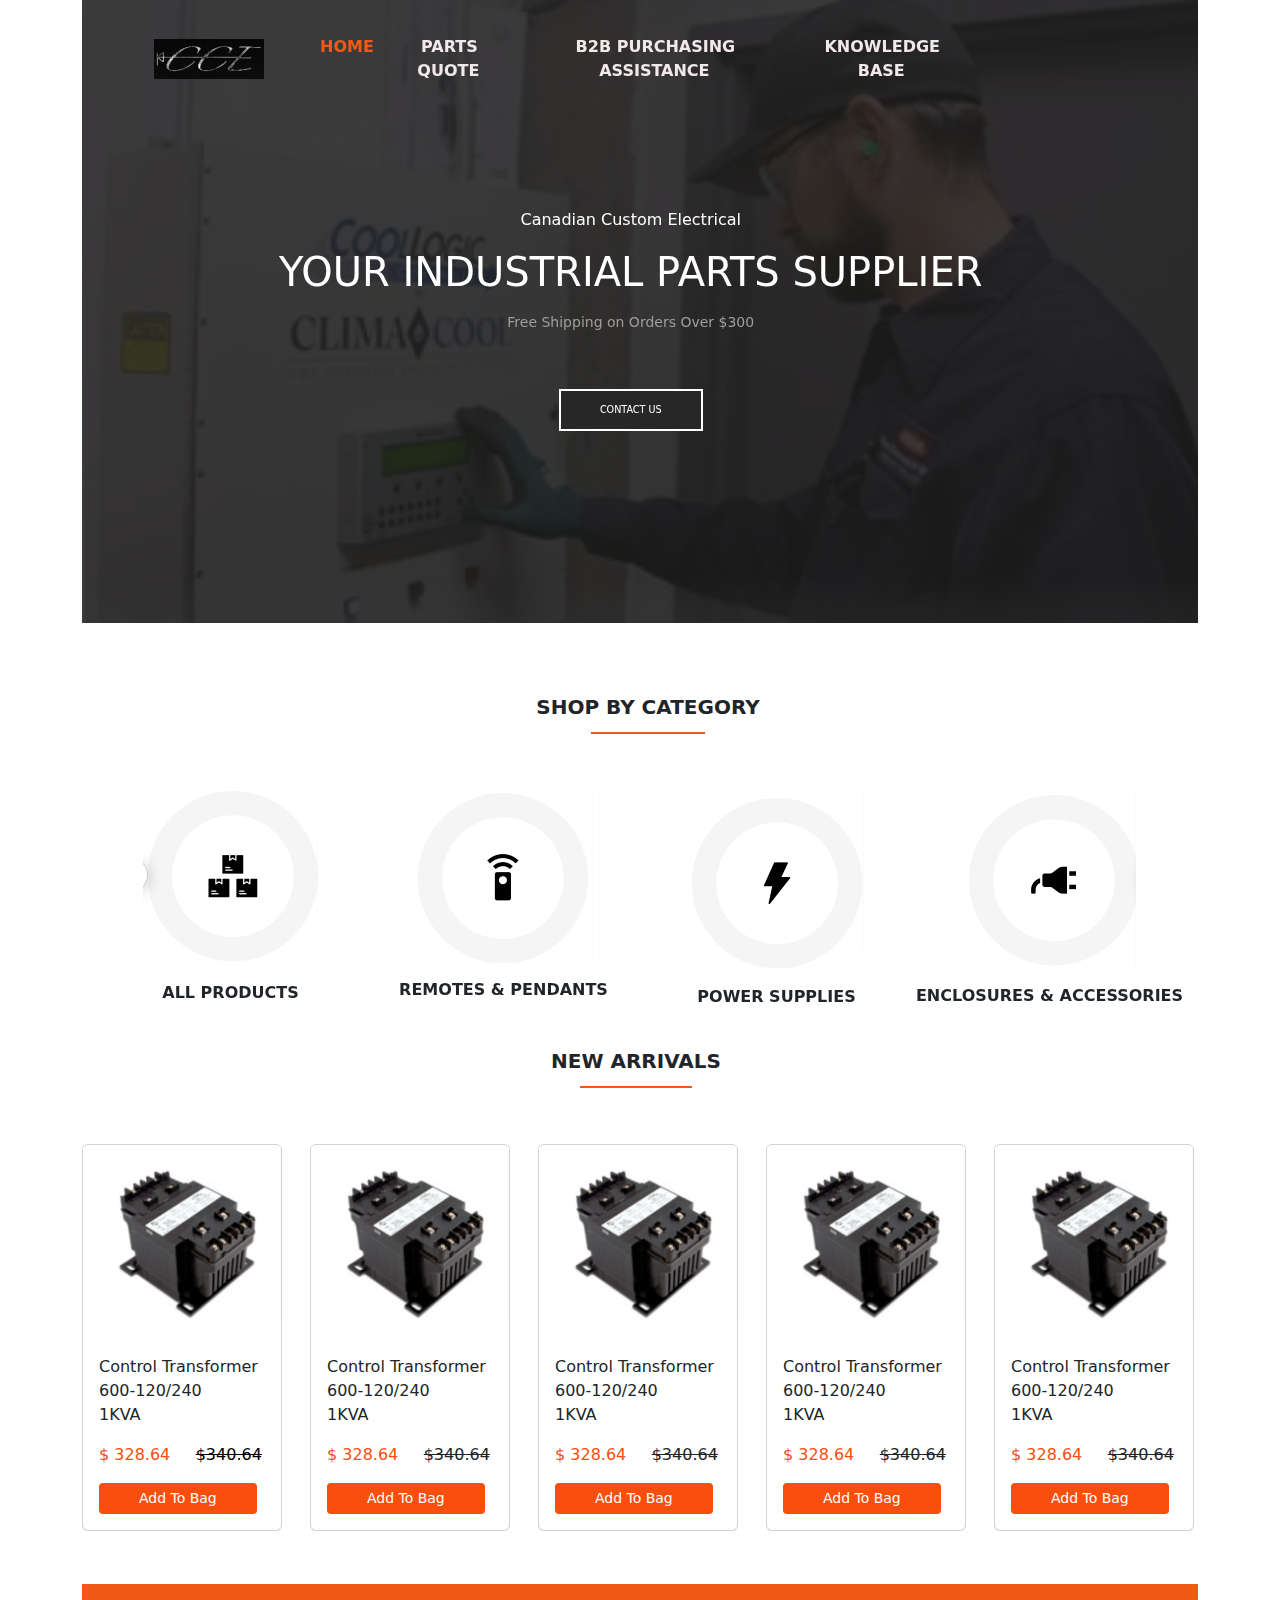
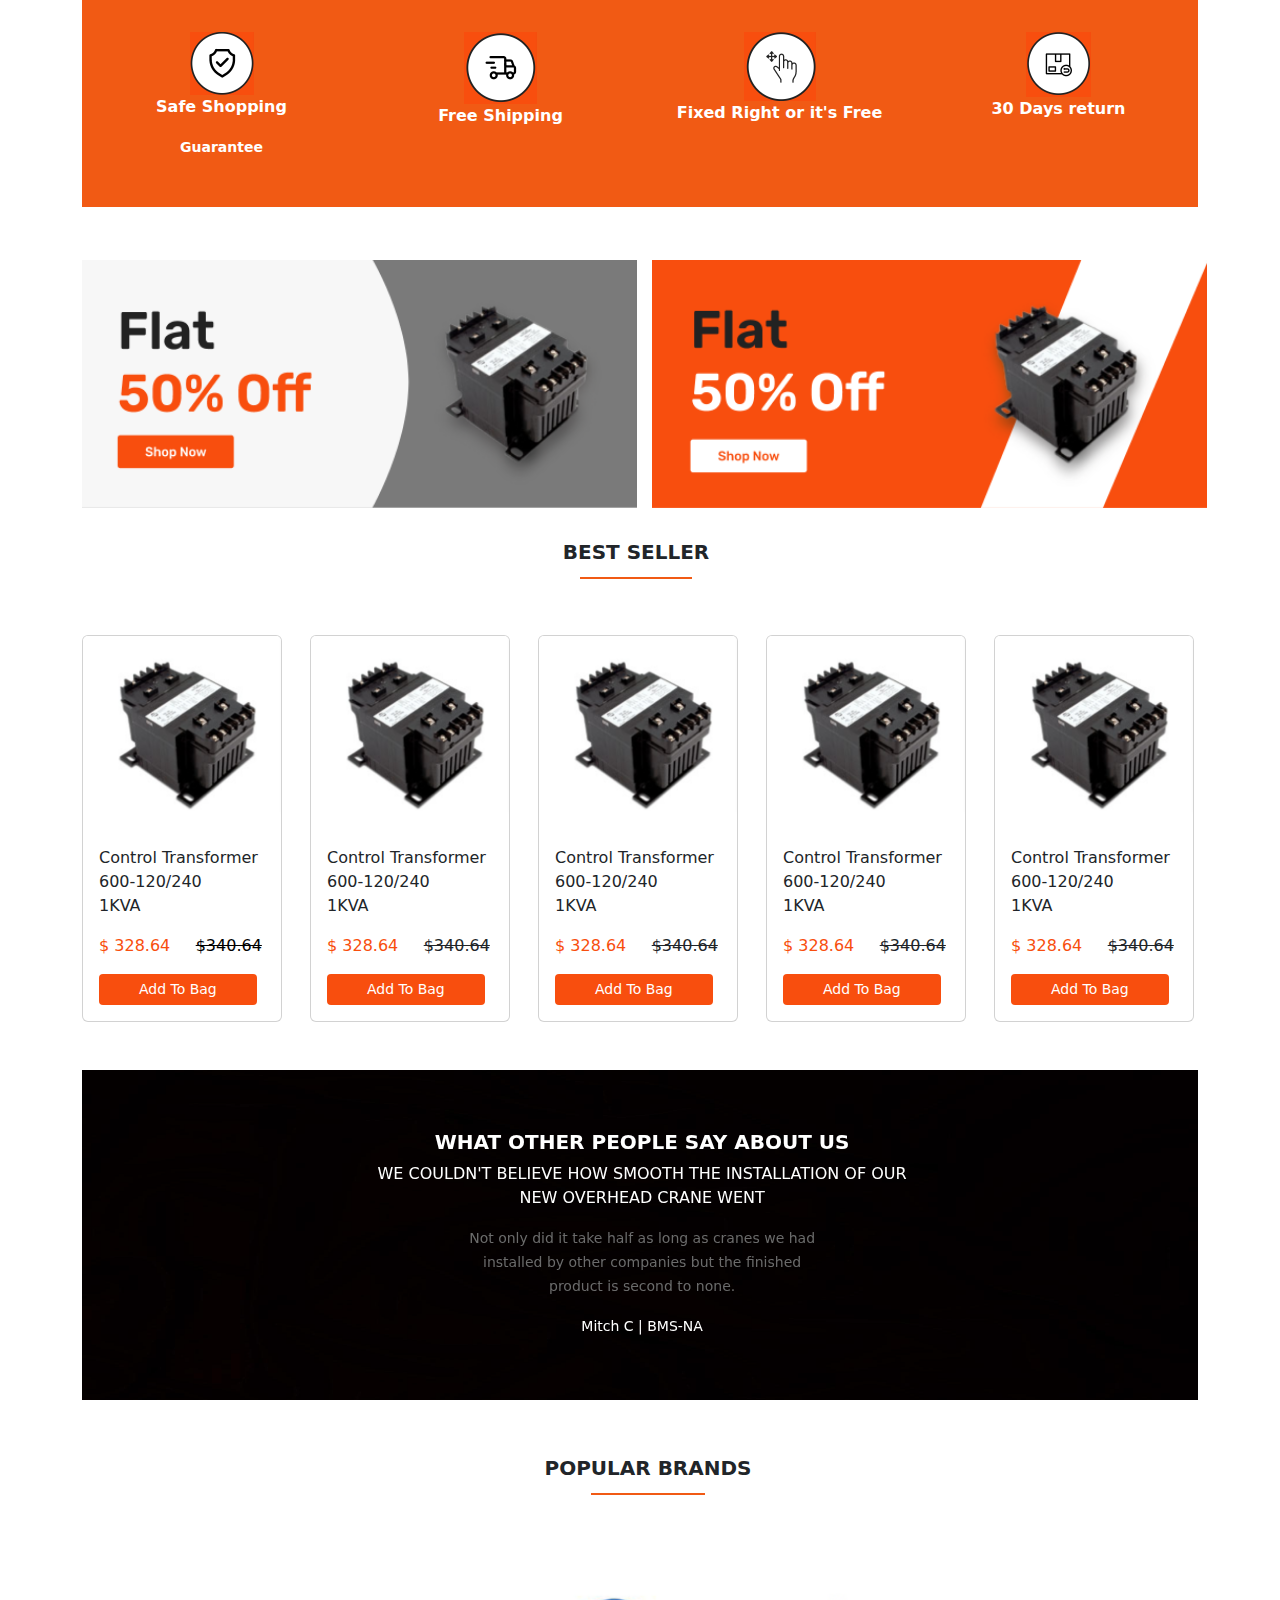
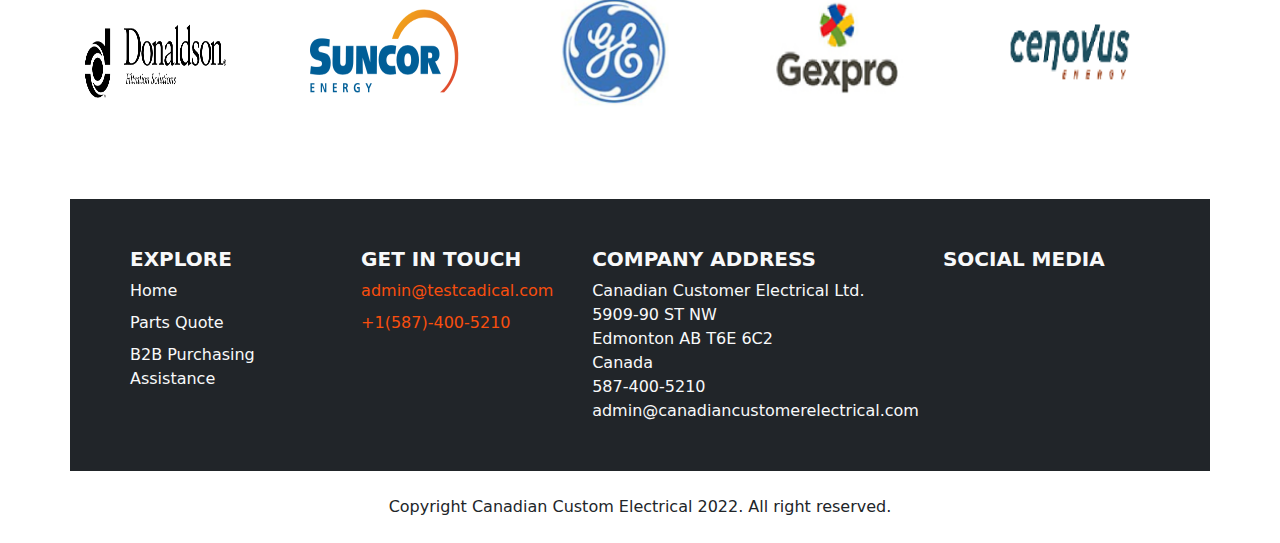
<file: index.html>
<!DOCTYPE html>
<html lang="en">
   <head>
      <title>Flow 1</title>
      <meta charset="utf-8">
      <meta name="viewport" content="width=device-width, initial-scale=1">
      <link href="https://cdn.jsdelivr.net/npm/bootstrap@5.2.0/dist/css/bootstrap.min.css" rel="stylesheet">
      <script src="https://cdn.jsdelivr.net/npm/bootstrap@5.2.0/dist/js/bootstrap.bundle.min.js"></script>
      <link rel="stylesheet" href="https://cdnjs.cloudflare.com/ajax/libs/font-awesome/6.2.0/css/all.min.css" integrity="sha512-xh6O/CkQoPOWDdYTDqeRdPCVd1SpvCA9XXcUnZS2FmJNp1coAFzvtCN9BmamE+4aHK8yyUHUSCcJHgXloTyT2A==" crossorigin="anonymous" referrerpolicy="no-referrer" />
      <link rel="stylesheet" href="styles.css?v=1.0">
   </head>
   <body>
      <div class="container">
         <!-- menu nav start -->
         <div class="row">
            <div id="demo" class="carousel slide">
               <div class="carousel-inner">
                  <div class="carousel-item active">
                     <img src="img/bb.png" alt="bg-img" width="100%" height="100%" style="opacity: 0.9; filter: brightness(15%);">
                     <div class="carousel-caption ">
                        <nav class="navbar navbar-expand-sm bg-#030303">
                           <div class="container-fluid">
                              <img src="img/cce.png" alt="logo-img">
                              <div class="collapse navbar-collapse" id="mynavbar">
                                 <ul class="navbar-nav me-auto">
                                    <li class="nav-item">
                                       <a href="#home" class="active" style="padding-left: 49px;">HOME</a>
                                    </li>
                                    <li class="nav-item">
                                       <a href="parts.html" target="_blank">PARTS QUOTE</a>
                                    </li>
                                    <li class="nav-item">
                                       <a href="purchase.html" target="_blank">B2B PURCHASING ASSISTANCE</a>
                                    </li>
                                    <li class="nav-item">
                                       <a href="knowledge.html" target="_blank">KNOWLEDGE BASE</a>
                                    </li>
                                 </ul>
                                 <ul class="navbar-nav me-auto">
                                    <li class="nav-item"  style="padding-left: 110%;">
                                       <i class="fa-solid fa-magnifying-glass"></i>
                                    </li>
                                    <li class="nav-item">
                                       <i class="fa-regular fa-heart"></i>
                                    </li>
                                    <li class="nav-item">
                                       <i class="fa-solid fa-lock"></i>
                                    </li>
                                    <li class="nav-item">
                                       <i class="fa-regular fa-user"></i>
                                    </li>
                                 </ul>
                              </div>
                           </div>
                        </nav>
                        <div class="row menucanadian">
                           <p>Canadian Custom Electrical</p>
                           <h1>YOUR INDUSTRIAL PARTS SUPPLIER</h1>
                           <small style="color:#9f9e9d; margin-top: 8px;">Free Shipping on Orders Over $300</small><br>
                           <div class="text-center">
                              <button class="button1 text-center">CONTACT US</button>
                           </div>
                        </div>
                     </div>
                  </div>
                  <div class="carousel-item">
                     <img src="img/la.jpg" alt="New York" width="100%" height="100%">
                     <div class="carousel-caption">
                        <nav class="navbar navbar-expand-sm navbar-dark bg-#030303">
                           <div class="container-fluid">
                              <img src="img/cce.png">
                              <div class="collapse navbar-collapse" id="mynavbar">
                                 <ul class="navbar-nav me-auto">
                                    <li class="nav-item">
                                       <a href="#home" class="active" style="padding-left: 40px;">HOME</a>
                                    </li>
                                    <li class="nav-item">
                                       <a href="#news">PARTS QUOTE</a>
                                    </li>
                                    <li class="nav-item">
                                       <a href="#contact">B2B PURCHASING ASSISTANCE</a>
                                    </li>
                                    <li class="nav-item">
                                       <a href="#contact">KNOWLEDGE BASE</a>
                                    </li>
                                 </ul>
                                 <ul class="navbar-nav me-auto">
                                    <li class="nav-item"  style="padding-left: 110%;">
                                       <i class="fa-solid fa-magnifying-glass"></i>
                                    </li>
                                    <li class="nav-item">
                                       <i class="fa-regular fa-heart"></i>
                                    </li>
                                    <li class="nav-item">
                                       <i class="fa-solid fa-lock"></i>
                                    </li>
                                    <li class="nav-item">
                                       <i class="fa-regular fa-user"></i>
                                    </li>
                                 </ul>
                              </div>
                           </div>
                        </nav>
                        <div class="row" style="text-align:center; margin-top: 110px;">
                           <p>Canadian Custom Electrical</p>
                           <h1>YOUR INDUSTRIAL PARTS SUPPLIER</h1>
                           <small style="color:#9f9e9d;">Free Shipping on Orders Over $300</small><br>
                           <div class="text-center">
                              <button class="button1 text-center">CONTACT US</button>
                           </div>
                        </div>
                     </div>
                  </div>
               </div>
               <!-- Left and right controls/icons -->
               <button class="carousel-control-prev" type="button" data-bs-target="#demo" data-bs-slide="prev">
               <span><i class="fa-solid fa-circle-chevron-left fa-2x nav-item"></i></span>
               </button>
               <button class="carousel-control-next" type="button" data-bs-target="#demo" data-bs-slide="next">
               <span><i class="fa-solid fa-circle-chevron-right fa-2x"></i></span>
               </button>
            </div>
         </div>
         <!-- menu nav end -->
         <br><br>
         <div class="row text-center my-3">
            <h5 class="m-2">SHOP BY CATEGORY</h5>
            <br><br>
            <div class="row mx-auto my-auto justify-content-center">
               <div id="recipeCarousel" class="carousel slide" data-bs-ride="carousel">
                  <div class="carousel-inner" role="listbox">
                     <br><br>
                     <div class="carousel-item carousel-item-2 active">
                        <div class="col-md-3">
                           <img src="img/all.png" class="img-fluid">
                           <p class="shop-p">ALL PRODUCTS</p>
                        </div>
                     </div>
                     <div class="carousel-item carousel-item-2">
                        <div class="col-md-3">
                           <img src="img/remote.png" class="img-fluid">
                           <p class="shop-p">REMOTES & PENDANTS</p>
                        </div>
                     </div>
                     <div class="carousel-item carousel-item-2">
                        <div class="col-md-3">
                           <img src="img/power.png" class="img-fluid">
                           <p class="shop-p">POWER SUPPLIES</p>
                        </div>
                     </div>
                     <div class="carousel-item carousel-item-2">
                        <div class="col-md-3">
                           <img src="img/enclose.png" class="img-fluid">
                           <p class="shop-p">ENCLOSURES & ACCESSORIES</p>
                        </div>
                     </div>
                     <div class="carousel-item carousel-item-2">
                        <div class="col-md-3">
                           <img src="img/all.png" class="img-fluid">
                           <p class="shop-p">ALL PRODUCTS</p>
                        </div>
                     </div>
                     <div class="carousel-item carousel-item-2">
                        <div class="col-md-3">
                           <img src="img/remote.png" class="img-fluid">
                           <p class="shop-p">REMOTES & PENDANTS</p>
                        </div>
                     </div>
                     <div class="carousel-item carousel-item-2">
                        <div class="col-md-3">
                           <img src="img/power.png" class="img-fluid">
                           <p class="shop-p">POWER SUPPLIES</p>
                        </div>
                     </div>
                     <div class="carousel-item carousel-item-2">
                        <div class="col-md-3">
                           <img src="img/enclose.png" class="img-fluid">
                           <p class="shop-p">ENCLOSURES & ACCESSORIES</p>
                        </div>
                     </div>
                  </div>
                  <a class="carousel-control-prev bg-transparent w-aut" href="#recipeCarousel" role="button" data-bs-slide="prev">
                  <span class="fa-solid fa-circle-chevron-left fa-2x nav-item" aria-hidden="true"></span>
                  </a>
                  <a class="carousel-control-next bg-transparent w-aut" href="#recipeCarousel" role="button" data-bs-slide="next">
                  <span class="fa-solid fa-circle-chevron-right fa-2x" aria-hidden="true"></span>
                  </a>
               </div>
            </div>
         </div>
         <!-- Start New Arrivals -->
         <div class="row">
            <div class="row text-center">
               <h5 class="m-2">NEW ARRIVALS</h5>
               <br><br>
            </div>
         </div>
         <div class="row">
            <div class="col">
               <div class="card" style="width:200px">
                  <img class="card-img-top" src="img/lock.png" alt="Card image" style="width: 100%" height="70%">
                  <div class="card-body">
                     <p class="card-text">Control Transformer 600-120/240 <br>1KVA</p>
                     <p class="cls-primary">$ 328.64 &nbsp; &nbsp; <s style="color: black;"> $340.64</s></p>
                     <a href="#"><button type="button" class="btn btn-sm btn-addtocart">Add To Bag <i class="fa-solid fa-bag-shopping"></i></button></a>
                  </div>
               </div>
            </div>
            <div class="col">
               <div class="card" style="width:200px">
                  <img class="card-img-top" src="img/lock.png" alt="Card image" style="width: 100%" height="70%">
                  <div class="card-body">
                     <p class="card-text">Control Transformer 600-120/240 <br>1KVA</p>
                     <p class="cls-primary">$ 328.64 &nbsp; &nbsp; <s class="text-dark"> $340.64</s></p>
                     <a href="#"><button type="button" class="btn btn-sm btn-addtocart">Add To Bag <i class="fa-solid fa-bag-shopping"></i></button></a>
                  </div>
               </div>
            </div>
            <div class="col">
               <div class="card" style="width:200px">
                  <img class="card-img-top" src="img/lock.png" alt="Card image" style="width: 100%" height="70%">
                  <div class="card-body">
                     <p class="card-text">Control Transformer 600-120/240 <br>1KVA</p>
                     <p class="cls-primary">$ 328.64 &nbsp; &nbsp; <s class="text-dark"> $340.64</s></p>
                     <a href="#"><button type="button" class="btn btn-sm btn-addtocart">Add To Bag <i class="fa-solid fa-bag-shopping"></i></button></a>
                  </div>
               </div>
            </div>
            <div class="col">
               <div class="card" style="width:200px">
                  <img class="card-img-top" src="img/lock.png" alt="Card image" style="width: 100%" height="70%">
                  <div class="card-body">
                     <p class="card-text">Control Transformer 600-120/240 <br>1KVA</p>
                     <p class="cls-primary">$ 328.64 &nbsp; &nbsp; <s class="text-dark"> $340.64</s></p>
                     <a href="#"><button type="button" class="btn btn-sm btn-addtocart">Add To Bag <i class="fa-solid fa-bag-shopping"></i></button></a>
                  </div>
               </div>
            </div>
            <div class="col">
               <div class="card" style="width:200px">
                  <img class="card-img-top" src="img/lock.png" alt="Card image" style="width: 100%" height="70%">
                  <div class="card-body">
                     <p class="card-text">Control Transformer 600-120/240 <br>1KVA</p>
                     <p class="cls-primary">$ 328.64 &nbsp; &nbsp; <s class="text-dark"> $340.64</s></p>
                     <a href="#"><button type="button" class="btn btn-sm btn-addtocart">Add To Bag <i class="fa-solid fa-bag-shopping"></i></button></a>
                  </div>
               </div>
            </div>
         </div>
         <!-- End New Arrivals -->
         <br><br>
         <!-- Start Safe Shopping -->
         <div class="row safe">
            <div class="col-3 my-5">
               <img src="img/safe.png">
               <p>Safe Shopping</p>
               <small>Guarantee</small>
            </div>
            <div class="col-3 my-5">
               <img src="img/free.png">
               <p>Free Shipping</p>
            </div>
            <div class="col-3 my-5">
               <img src="img/fixed.png">
               <p>Fixed Right or it's Free</p>
            </div>
            <div class="col-3 my-5">
               <img src="img/30days.png">
               <p>30 Days return</p>
            </div>
         </div>
         <!-- End safe shopping -->
         <br><br>
         <!-- Start Flat 50% offer -->
         <div class="row">
            <div class="col-lg-6">
               <a href="offer1.html" target="_blank">
               <img src="img/offer1.png" alt="50% offer" width="555px" height="248px">
               </a>
            </div>
            <div class="col-lg-6">
               <a href="offer1.html" target="_blank">
               <img src="img/offer2.png" alt="50% offer" width="555px" height="248px">
               </a>
            </div>
         </div>
         <!-- End Flat 50% offer -->
         <br>
         <!-- Start Best Seller -->
         <div class="row">
            <div class="row text-center">
               <h5 class="m-2">BEST SELLER</h5>
               <br><br>
            </div>
         </div>
         <div class="row">
            <div class="col">
               <div class="card" style="width:200px">
                  <img class="card-img-top" src="img/lock.png" alt="Card image" style="width: 100%" height="70%">
                  <div class="card-body">
                     <p class="card-text">Control Transformer 600-120/240 <br>1KVA</p>
                     <p class="cls-primary">$ 328.64 &nbsp; &nbsp; <s style="color: black;"> $340.64</s></p>
                     <a href="#"><button type="button" class="btn btn-sm btn-addtocart">Add To Bag <i class="fa-solid fa-bag-shopping"></i></button></a>
                  </div>
               </div>
            </div>
            <div class="col">
               <div class="card" style="width:200px">
                  <img class="card-img-top" src="img/lock.png" alt="Card image" style="width: 100%" height="70%">
                  <div class="card-body">
                     <p class="card-text">Control Transformer 600-120/240 <br>1KVA</p>
                     <p class="cls-primary">$ 328.64 &nbsp; &nbsp; <s class="text-dark"> $340.64</s></p>
                     <a href="#"><button type="button" class="btn btn-sm btn-addtocart">Add To Bag <i class="fa-solid fa-bag-shopping"></i></button></a>
                  </div>
               </div>
            </div>
            <div class="col">
               <div class="card" style="width:200px">
                  <img class="card-img-top" src="img/lock.png" alt="Card image" style="width: 100%" height="70%">
                  <div class="card-body">
                     <p class="card-text">Control Transformer 600-120/240 <br>1KVA</p>
                     <p class="cls-primary">$ 328.64 &nbsp; &nbsp; <s class="text-dark"> $340.64</s></p>
                     <a href="#"><button type="button" class="btn btn-sm btn-addtocart">Add To Bag <i class="fa-solid fa-bag-shopping"></i></button></a>
                  </div>
               </div>
            </div>
            <div class="col">
               <div class="card" style="width:200px">
                  <img class="card-img-top" src="img/lock.png" alt="Card image" style="width: 100%" height="70%">
                  <div class="card-body">
                     <p class="card-text">Control Transformer 600-120/240 <br>1KVA</p>
                     <p class="cls-primary">$ 328.64 &nbsp; &nbsp; <s class="text-dark"> $340.64</s></p>
                     <a href="#"><button type="button" class="btn btn-sm btn-addtocart">Add To Bag <i class="fa-solid fa-bag-shopping"></i></button></a>
                  </div>
               </div>
            </div>
            <div class="col">
               <div class="card" style="width:200px">
                  <img class="card-img-top" src="img/lock.png" alt="Card image" style="width: 100%" height="70%">
                  <div class="card-body">
                     <p class="card-text">Control Transformer 600-120/240 <br>1KVA</p>
                     <p class="cls-primary">$ 328.64 &nbsp; &nbsp; <s class="text-dark"> $340.64</s></p>
                     <a href="#"><button type="button" class="btn btn-sm btn-addtocart">Add To Bag <i class="fa-solid fa-bag-shopping"></i></button></a>
                  </div>
               </div>
            </div>
         </div>
         <!-- End Best Seller -->
         <br><br>
         <!-- Start Second Carousel -->
         <div id="demo" class="carousel slide" data-interval="false">
            <div class="carousel-inner carousel-inner-2">
               <div class="carousel-item active">
                  <img src="img/black.jpg" alt="Los Angeles" class="d-block" style="width:100%" height="330">
                  <div class="carousel-caption menucanadian" style="margin-top: 40px;">
                     <h5>WHAT OTHER PEOPLE SAY ABOUT US</h5>
                     <p>WE COULDN'T BELIEVE HOW SMOOTH THE INSTALLATION OF OUR <br>NEW OVERHEAD CRANE WENT</p>
                     <p><small style="color:#6b6b6b">Not only did it take half as long as cranes we had<br>
                        installed by other companies but the finished<br>product is second to none.</small>
                     </p>
                     <small>Mitch C | BMS-NA</small>
                  </div>
               </div>
               <div class="carousel-item">
                  <img src="img/black.jpg" alt="Chicago" class="d-block" style="width:100%" height="330">
                  <div class="carousel-caption">
                     <h3>Chicago</h3>
                     <p>Thank you, Chicago!</p>
                  </div>
               </div>
               <div class="carousel-item">
                  <img src="img/black.jpg" alt="New York" class="d-block" style="width:100%" height="330">
                  <div class="carousel-caption">
                     <h3>New York</h3>
                     <p>We love the Big Apple!</p>
                  </div>
               </div>
            </div>
            <!-- Left and right controls/icons -->
            <button class="carousel-control-prev" type="button" data-bs-target="#demo" data-bs-slide="prev">
            <span><i class="fa-solid fa-circle-chevron-left fa-2x"></i></span>
            </button>
            <button class="carousel-control-next" type="button" data-bs-target="#demo" data-bs-slide="next">
            <span><i class="fa-solid fa-circle-chevron-right fa-2x"></i></span>
            </button>
         </div>
         <!-- End Second Carousel -->
         <br><br>
         <!-- Start POPULAR  BRANDS -->
         <div class="row text-center">
            <h5 class="m-2">POPULAR BRANDS</h5>
         </div>
         <br><br>
         <div class="row">
            <div class="col"><img src="img/dona.png" width="150px" height="200px"></div>
            <div class="col"><img src="img/sun.png" width="150px" height="200px"></div>
            <div class="col"><img src="img/ge.png" width="150px" height="200px"></div>
            <div class="col"><img src="img/gex.png" width="150px" height="200px"></div>
            <div class="col"><img src="img/cen.png" width="150px" height="200px"></div>
         </div>
         <br><br>
         <div class="row bg-dark text-light p-5">
            <div class="col">
               <h5>EXPLORE</h5>
               <dl>
                  <dd>Home</dd>
                  <dd>Parts Quote</dd>
                  <dd>B2B Purchasing Assistance</dd>
               </dl>
            </div>
            <div class="col">
               <h5>GET IN TOUCH</h5>
               <dl class="cls-primary">
                  <dd><i class="fa-solid fa-envelope"></i> admin@testcadical.com</dd>
                  <dd><i class="fa fa-phone" aria-hidden="true"></i> +1(587)-400-5210</dd>
               </dl>
            </div>
            <div class="col">
               <h5>COMPANY ADDRESS</h5>
               Canadian Customer Electrical Ltd.<br>
               5909-90 ST NW<br>
               Edmonton AB T6E 6C2<br>
               Canada<br>
               587-400-5210<br>
               admin@canadiancustomerelectrical.com
            </div>
            <div class="col">
               <h5>SOCIAL MEDIA</h5>
               <table style="width:70%">
                  <tr>
                     <td><a href="https://www.facebook.com/login/" target="_blank"><i class="fa-brands fa-square-facebook fa-2x cls-primary"></i></a></td>
                     <td><a href="https://twitter.com/i/flow/login" target="_blank"><i class="fa-brands fa-twitter fa-2x cls-primary"></i></a></td>
                  </tr>
                  <tr>
                     <td><a href="https://webmail.au.syrahost.com/" target="_blank"><i class="fa fa-envelope fa-2x cls-primary" aria-hidden="true"></i></a></td>
                     <td><a href="https://www.pinterest.ca/login/" target="_blank"><i class="fa-brands fa-pinterest fa-2x cls-primary"></i></a></td>
                  </tr>
               </table>
            </div>
         </div>
         <!-- End POPULAR BRANDS -->
         <br>
         <!-- Start footer -->
         <footer style="text-align:center;">
            Copyright <i class="fa-regular fa-copyright fa-xs"></i> Canadian Custom Electrical 2022. All right reserved.
         </footer>
         <!-- End footer -->
         <br>
      </div>
      <script>
         let items = document.querySelectorAll('.carousel .carousel-item-2')
         
         items.forEach((el) => {
          const minPerSlide = 4
          let next = el.nextElementSibling
          for (var i=1; i<minPerSlide; i++) {
            if (!next) {
              // wrap carousel by using first child
              next = items[0]
            }
          let cloneChild = next.cloneNode(true)
          el.appendChild(cloneChild.children[0])
          next = next.nextElementSibling
          }
         })
      </script>
   </body>
</html>
</file>
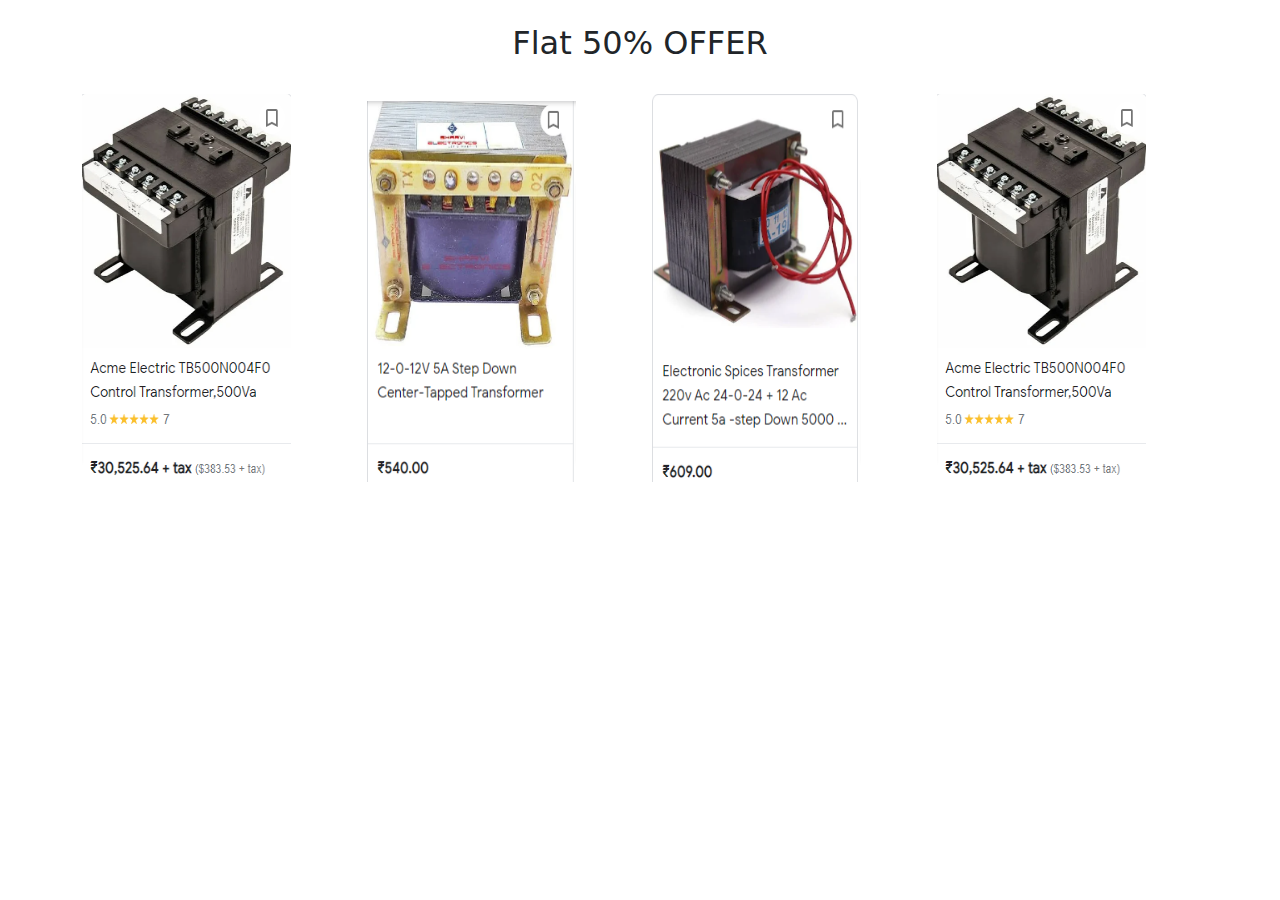
<file: offer1.html>
<!DOCTYPE html>
<html lang="en">
<head>
    <meta charset="UTF-8">
    <meta http-equiv="X-UA-Compatible" content="IE=edge">
    <meta name="viewport" content="width=device-width, initial-scale=1.0">
    <link href="https://cdn.jsdelivr.net/npm/bootstrap@5.2.0/dist/css/bootstrap.min.css" rel="stylesheet">
    <script src="https://cdn.jsdelivr.net/npm/bootstrap@5.2.0/dist/js/bootstrap.bundle.min.js"></script>
    <title>Offer Shop Now</title>
</head>
<body>
    <div class="container pt-4">
        <h2 style="text-align:center"> Flat 50% OFFER</h2><br>
        <div class="row">
            <div class="col-3">
                <img src="img/e1.png" width="80%" height="120%" alt="50% offer">
            </div>
            <div class="col-3">
                <img src="img/e2.png" width="80%" height="120%" alt="50% offer">
            </div>
            <div class="col-3">
                <img src="img/e3.png" width="80%" height="120%" alt="50% offer">
            </div>
            <div class="col-3">
                <img src="img/e1.png" width="80%" height="120%" alt="50% offer">
            </div>
        </div>

    </div>
</body>
</html>
</file>
<file: styles.css>
.carousel-caption {
         top: 0;
         bottom: auto;
         left: 60px;
         }
         .menucanadian{
          text-align:center; 
          margin-top: 110px;
          padding-left: 10%;
         }
         span:hover{
         color: #f15a14;
         }
         .nav-item > a {
         padding:1px;
         color: hsl(0, 21%, 93%);
         text-decoration: none;
         font-weight: bold;
         }
         .nav-item >  a:hover{
         color:#f15a14;
         }
         .nav-item > a.active{
         color: #f15a14;
         }
         .button1 {
         background-color: white; /* Green */
         background-color:#272727; 
         color: white; 
         width:18%;
         border: 2px solid white;
         padding: 12px;
         font-size: 60%;
         margin-top: 7%;
         }
         .nav-item
         {
         padding: 7px;
         }
         .cls-primary
         {
           color: #f84e0e;
         }
         td {
           padding-left: 25px;
           padding-top: 20px;
           }
           .safe
           {
            background-color: #f15a14;
            color:white;
            font-weight: bold;
            text-align: center;
            margin: 5px 0px;
           }
           h5{
            font-weight: bold;
           }
          
     
     /* Green */
     .success {
       border-color: #04AA6D;
       color: green;
     }
     .btn-addtocart {
        background-color:#f84e0e;
        color:white;
        width:95%;
     }
     .shop-p{
        font-weight: bold;
        padding-top: 15px;
     }
     @media (max-width: 767px) {
      .carousel-inner .carousel-item > div {
          display: none;
      }
      .carousel-inner .carousel-item > div:first-child {
          display: block;
      }
  }
  
  .carousel-inner .carousel-item.active,
  .carousel-inner .carousel-item-next,
  .carousel-inner .carousel-item-prev {
      display: flex;
  }
  
  /* medium and up screens */
  @media (min-width: 768px) {
      
      .carousel-inner-2 .carousel-item-end.active,
      .carousel-inner-2 .carousel-item-next {
        transform: translateX(25%);
      }
      
      .carousel-inner-2 .carousel-item-start.active, 
      .carousel-inner-2 .carousel-item-prev {
        transform: translateX(-25%);
      }
  }
  
  .carousel-inner-2 .carousel-item-end,
  .carousel-inner-2 .carousel-item-start { 
    transform: translateX(0);
  }
  .allspan:hover{
    background-color: #f15a14;
  }
  .m-2{
    
      font-weight:bold;
      display: inline-block;
      padding-bottom: 15px;
      position: relative;
  }
  .m-2:before{
      content: "";
      position: absolute;
      width: 10%;
      bottom: 0;
      left:45%;
      border-bottom: 2px solid #f15a14;
  }
</file>
